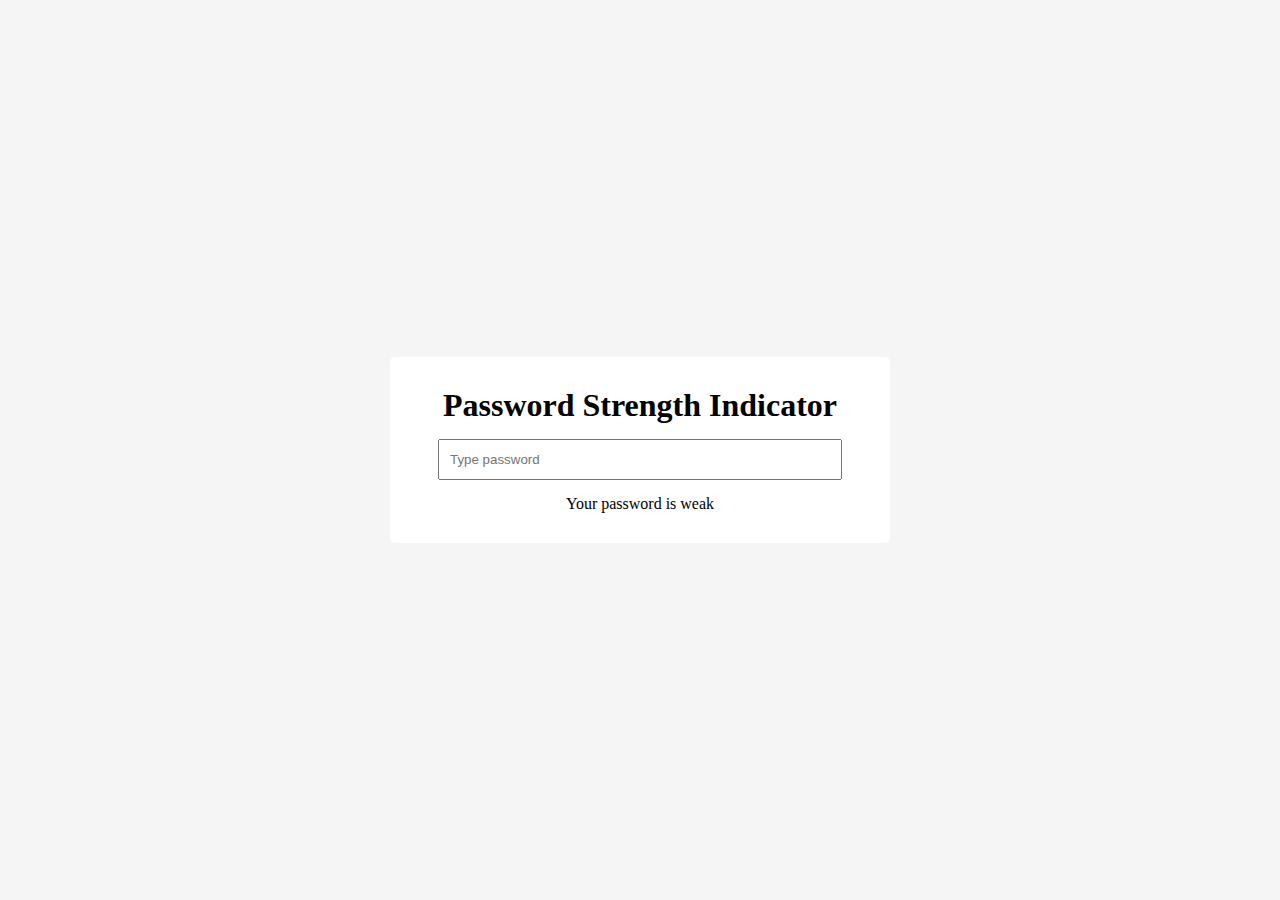
<file: 10-05-2024/index.html>
<!DOCTYPE html>
<html lang="en">
<head>
    <meta charset="UTF-8">
    <meta name="viewport" content="width=device-width, initial-scale=1.0">
    <title>Password</title>
    <link rel="stylesheet" href="./style.css">
</head>
<body>
    <div class="password">
        <h1>Password Strength Indicator</h1>
        <input type="password" placeholder="Type password" id="pass" >
        <div class="result">
            <div>

            </div>
            <p id="pass-result">

            </p>
        </div>
    </div>


    <script>
        var password = document.getElementById("pass").value;
        var passResult = document.getElementById("pass-result");
        if(password.length === 0){
            passResult.innerHTML = "";
        }
        if(password.length<=4){
            passResult.innerHTML = "Your password is weak";
        }
        if(password.length >= 4  && password.length <=8){
            passResult.innerHTML = "Your Password is Strong";
        }
        

    </script>
</body>
</html>
</file>
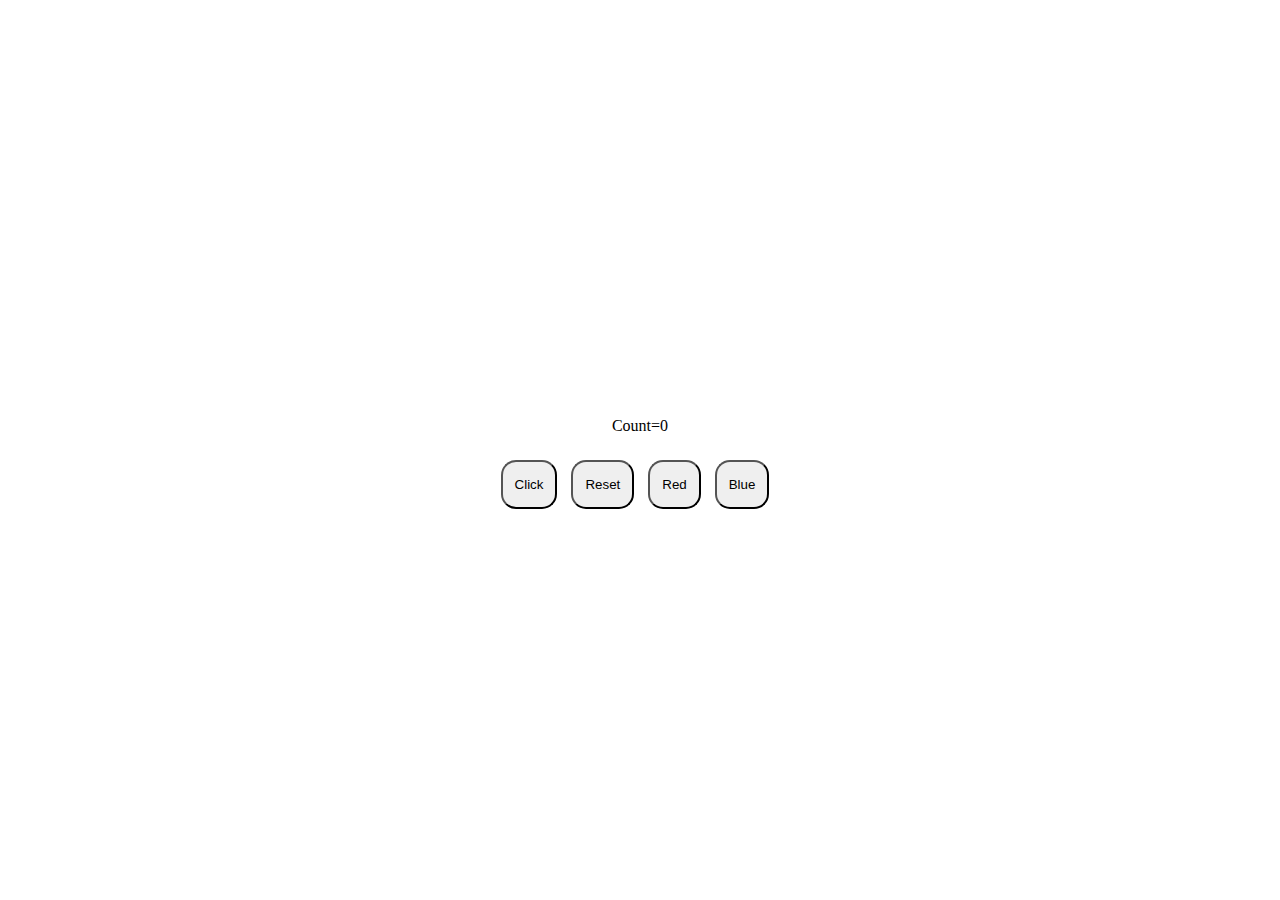
<file: 30-04-2024_Daily Test/index.html>
<!DOCTYPE html>
<html lang="en">
<head>
    <meta charset="UTF-8">
    <meta name="viewport" content="width=device-width, initial-scale=1.0">
    <title>Daily Test</title>
    <link rel="stylesheet" href="./style.css">
</head>
<body>
    <div class="main">
        <div id="function"></div>
        <p>Count=<span id="number">0</span></p>
        <div >
            <button id="click" onclick="increase()">Click</button>
            <button id="reset" onclick="clear()">Reset</button>
            <button id="red" onclick="turnRed()">Red</button>
            <button id="blue" onclick="turnBlue()">Blue</button>
        </div>
    </div>
</body>

<script>
     var countNum = document.getElementById("number");
    function increase(){
       
        var increaseNumber = document.getElementById("number").value;
         increaseNumber += 1;
         countNum.innerHTML = increaseNumber;
    }

    function clear(){
        countNum.innerHTML="0";
    }
</script>
</html>
</file>
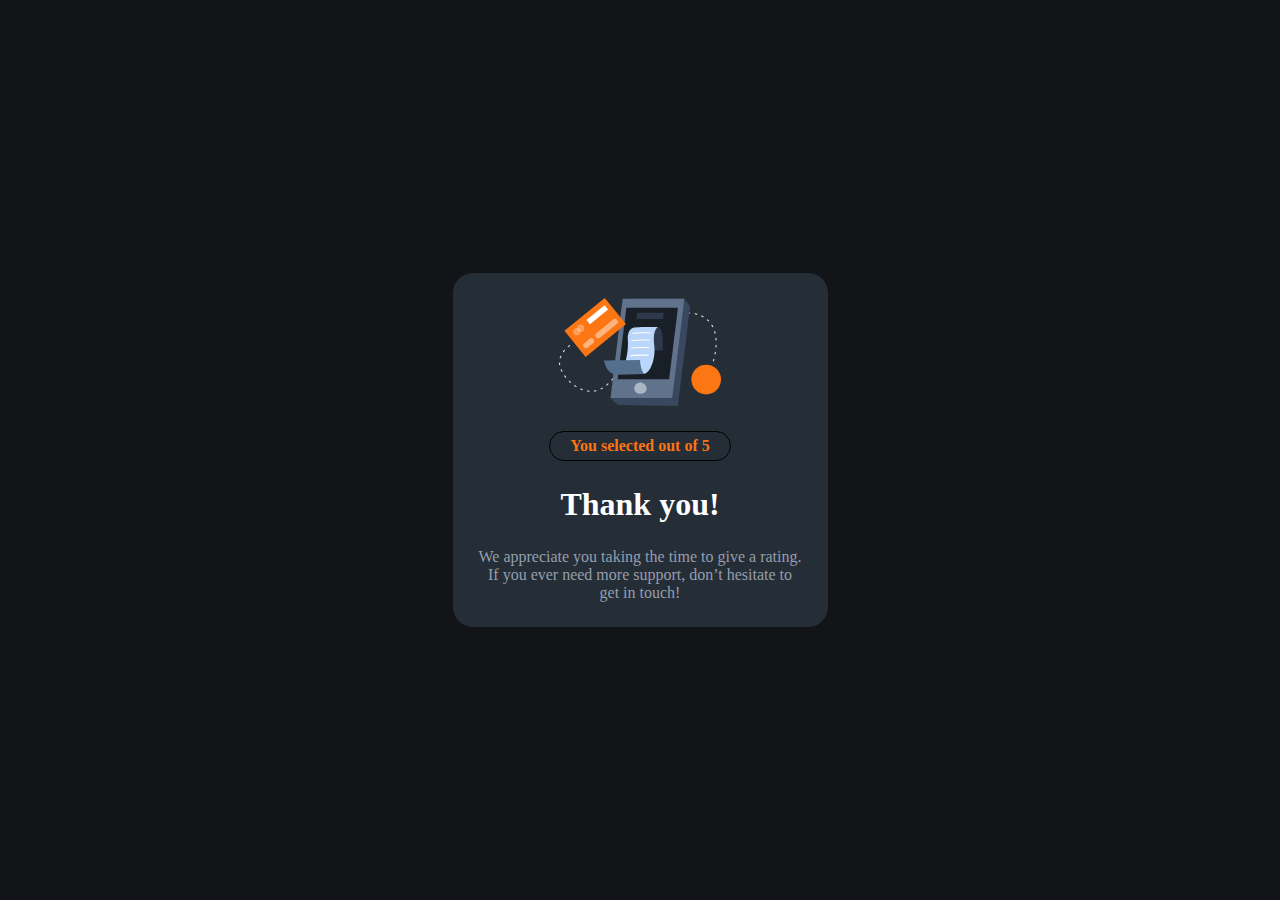
<file: 03-05-2024/next.html>
<!DOCTYPE html>
<html lang="en">
<head>
    <meta charset="UTF-8">
    <meta name="viewport" content="width=device-width, initial-scale=1.0">
    <title>ThankYOU</title>
    <link rel="stylesheet" href="./next.css">
</head>
<body>
    <div class="container">
        <img src="./images/illustration-thank-you.svg" alt="">
        <h4>You selected <span></span> out of 5</h4>
        <h1>  Thank you!</h1>
        <p>We appreciate you taking the time to give a rating. If you ever need more support, 
            don’t hesitate to get in touch!</p>
    </div>
</body>
</html>
</file>
<file: 10-05-2024/style.css>
*{
    margin: 0%;
    padding: 0%;
}

body{
    width: 100%;
    height: 100vh;
    display: flex;
    justify-content: center;
    align-items: center;
    background-color: whitesmoke;
}

.password{
    width: 500px;
    display: flex;
    flex-direction: column;
    justify-content: center;
    align-items: center;
    gap: 15px;
    background-color: white;
    padding: 30px 0px;
    border-radius: 5px;
}

#pass{
    width: 380px;
    height: 37px;
    padding: 0px 10px;
}
</file>
<file: 30-04-2024_Daily Test/style.css>
*{
    margin: 0px;
    padding: 0px;
}

body{
    width: 100%;
    height: 100vh;
    display: flex;
    justify-content: center;
    align-items: center;
}

.main{
    
    display: flex;
    flex-direction: column;
    align-items: center;
    gap: 25px;
}

.function{

}

button{
    padding: 15px 12px;
    border-radius: 15px;
    margin-right: 10px;

}

#click :hover{
    background-color: grey;
    color: white;
}
</file>
<file: 03-05-2024/next.css>
*{
    margin: 0px;
    padding: 0px;
}

body{
    width: 100%;
    height: 100vh;
    background-color: hsl(216, 12%, 8%);
    display: flex;
    justify-content: center;
    align-items: center;
}


.container{
    padding: 25px;
    background-color:  hsl(213, 19%, 18%);
    display: flex;
    flex-direction: column;
    align-items: center;
    gap: 25px;
    width: 325px;
    border-radius: 20px;

    h4{
        color: hsl(25, 97%, 53%);
        border: 1px solid black;
        padding: 5px 20px;
        border-radius: 25px;
    }

    h1{
        color: hsl(0, 0%, 100%);
      }
      p{
        text-align: center;
       color:  hsl(217, 12%, 63%);
      }
    

}
</file>
